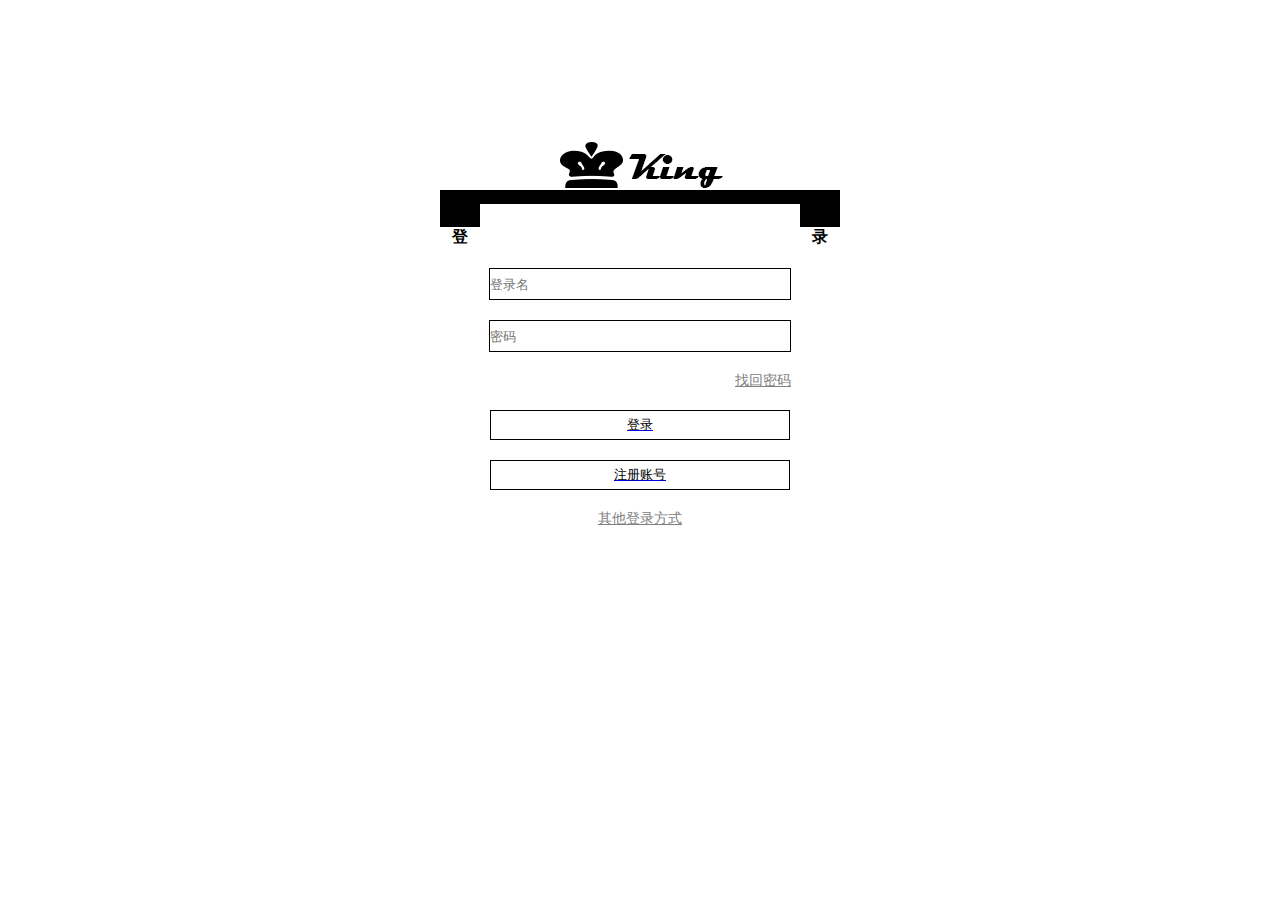
<file: King-login.html>
<!DOCTYPE html>
<html lang="en">
<head>
	<meta charset="utf-8">
	<title></title>
	<link rel="stylesheet" type="text/css" href="King-login.css">
</head>
<body>
	<div id="wrap">
		<div id="container">
				<a href="King.html"><img src="img/login-logo.png"></a>
			<div class="topic">
				<div class="topic-box"></div>
				<div class="topic-strip"></div>
				<div class="topic-box"></div>
			</div>
			<div class="topic-name">
					<p class="topic-name-left">登</p>
					<p class="topic-name-right">录</p>
			</div>
			<div class="login-box">
				<input type="text" placeholder="登录名">
				<input type="text" placeholder="密码">
				<p>找回密码</p>
				<a href="King.html"><input class="login-btn" type="button" value="登录"></a>
				<a href="King-reg.html"><input class="login-btn" type="button" value="注册账号"></a>
			</div>
			<p class="other-loginway-word">其他登录方式</p>
		</div>
	</div>
</body>
</html>
</file>
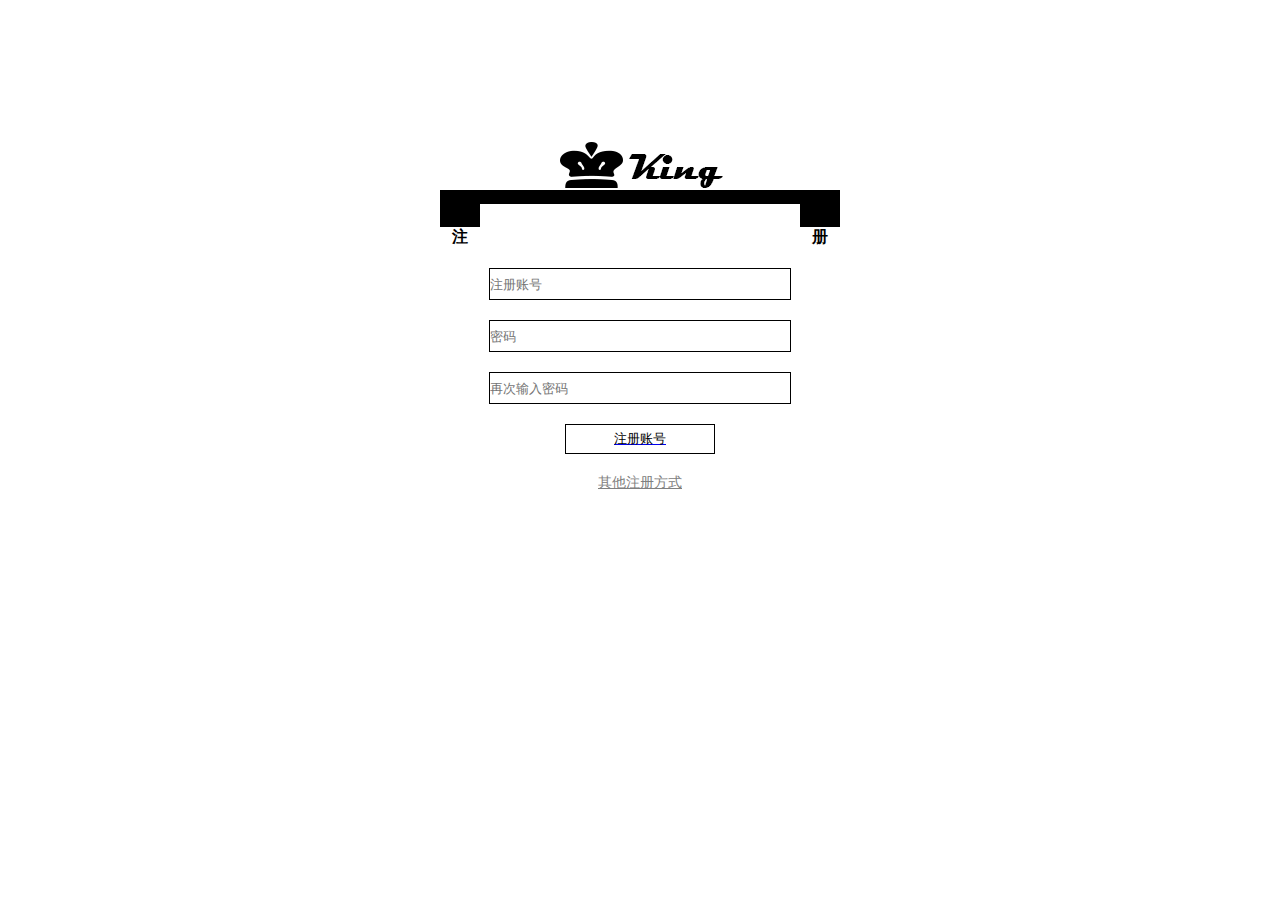
<file: King-reg.html>
<!DOCTYPE html>
<html lang="en">
<head>
	<meta charset="utf-8">
	<title></title>
	<link rel="stylesheet" type="text/css" href="King-reg.css">
</head>
<body>
	<div id="wrap">
		<div id="container">
				<a href="King.html"><img src="img/login-logo.png"></a>
			<div class="topic">
				<div class="topic-box"></div>
				<div class="topic-strip"></div>
				<div class="topic-box"></div>
			</div>
			<div class="topic-name">
					<p class="topic-name-left">注</p>
					<p class="topic-name-right">册</p>
			</div>
			<div class="login-box">
				<input type="text" placeholder="注册账号">
				<input type="text" placeholder="密码">
				<input type="text" placeholder="再次输入密码">
				<a href="King-login.html"><input class="login-btn" type="button" value="注册账号"></a>
			</div>
			<p class="other-loginway-word">其他注册方式</p>
		</div>
	</div>
</body>
</html>
</file>
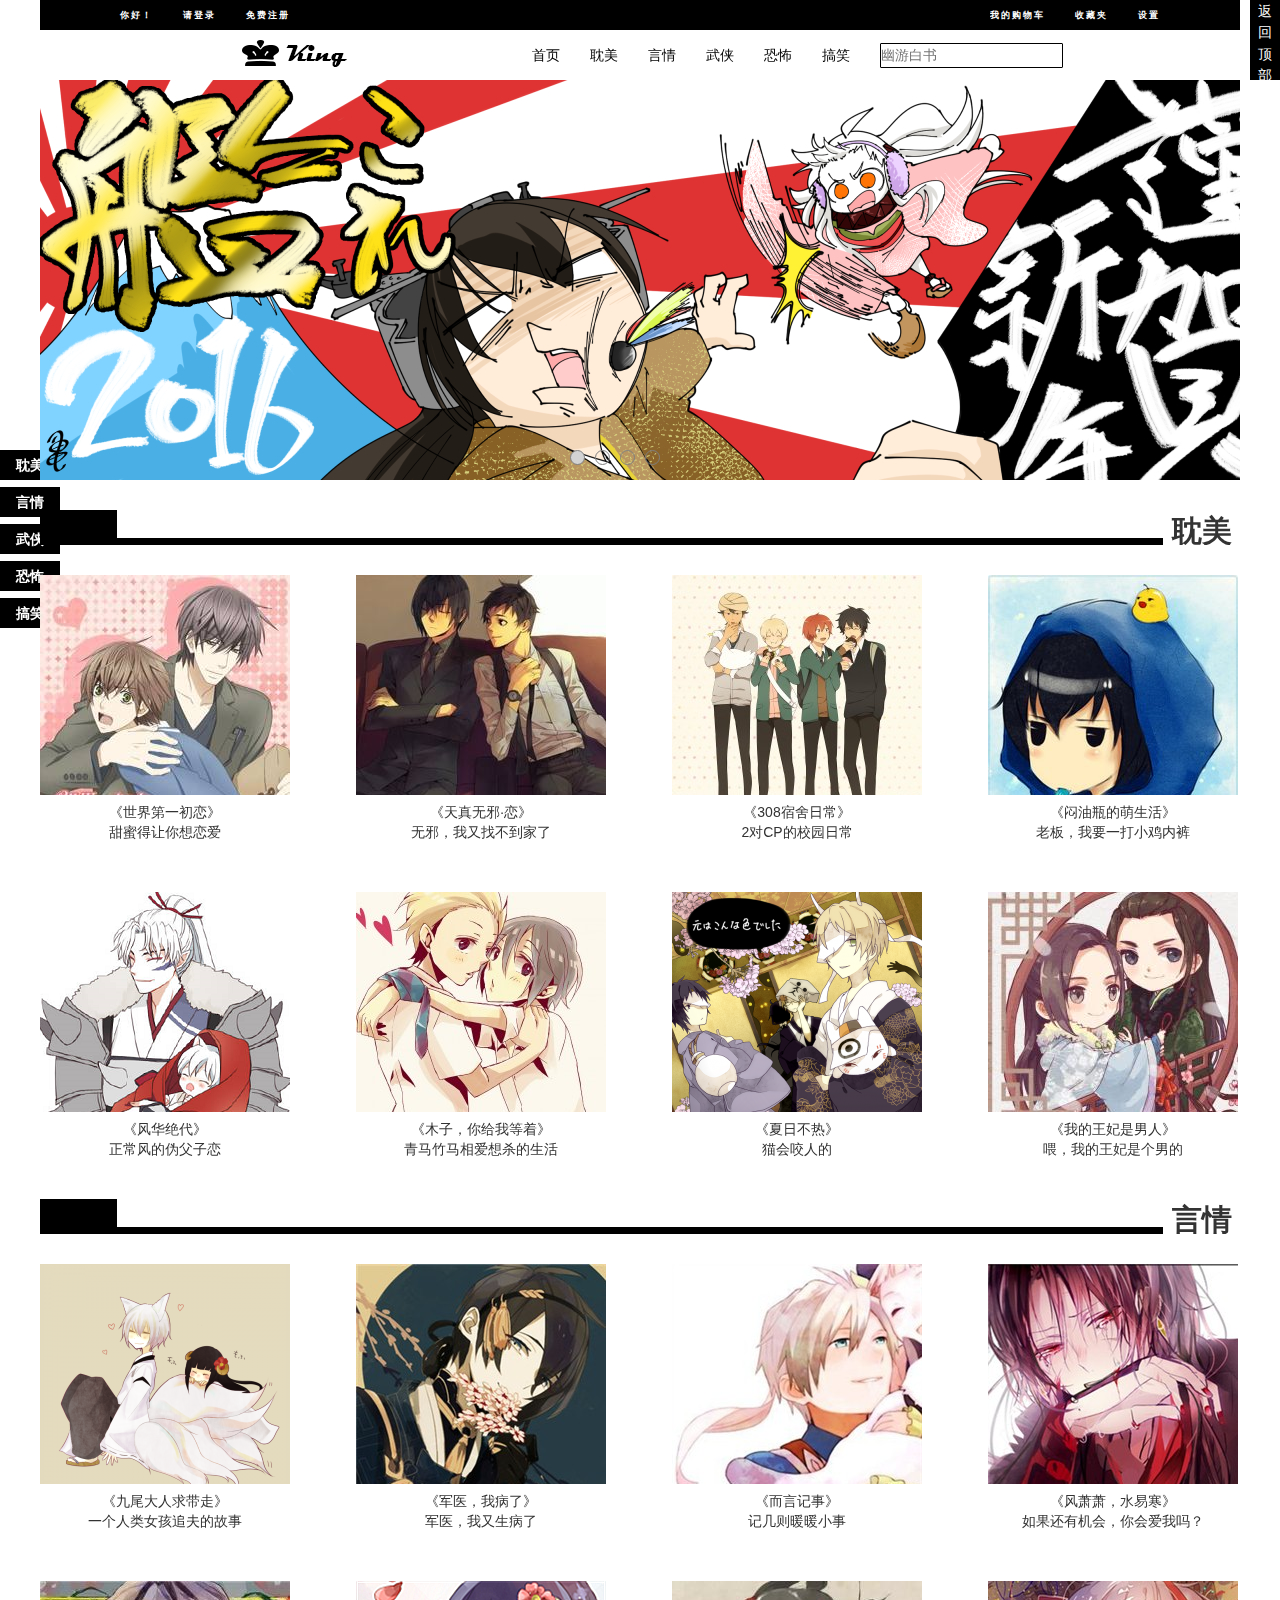
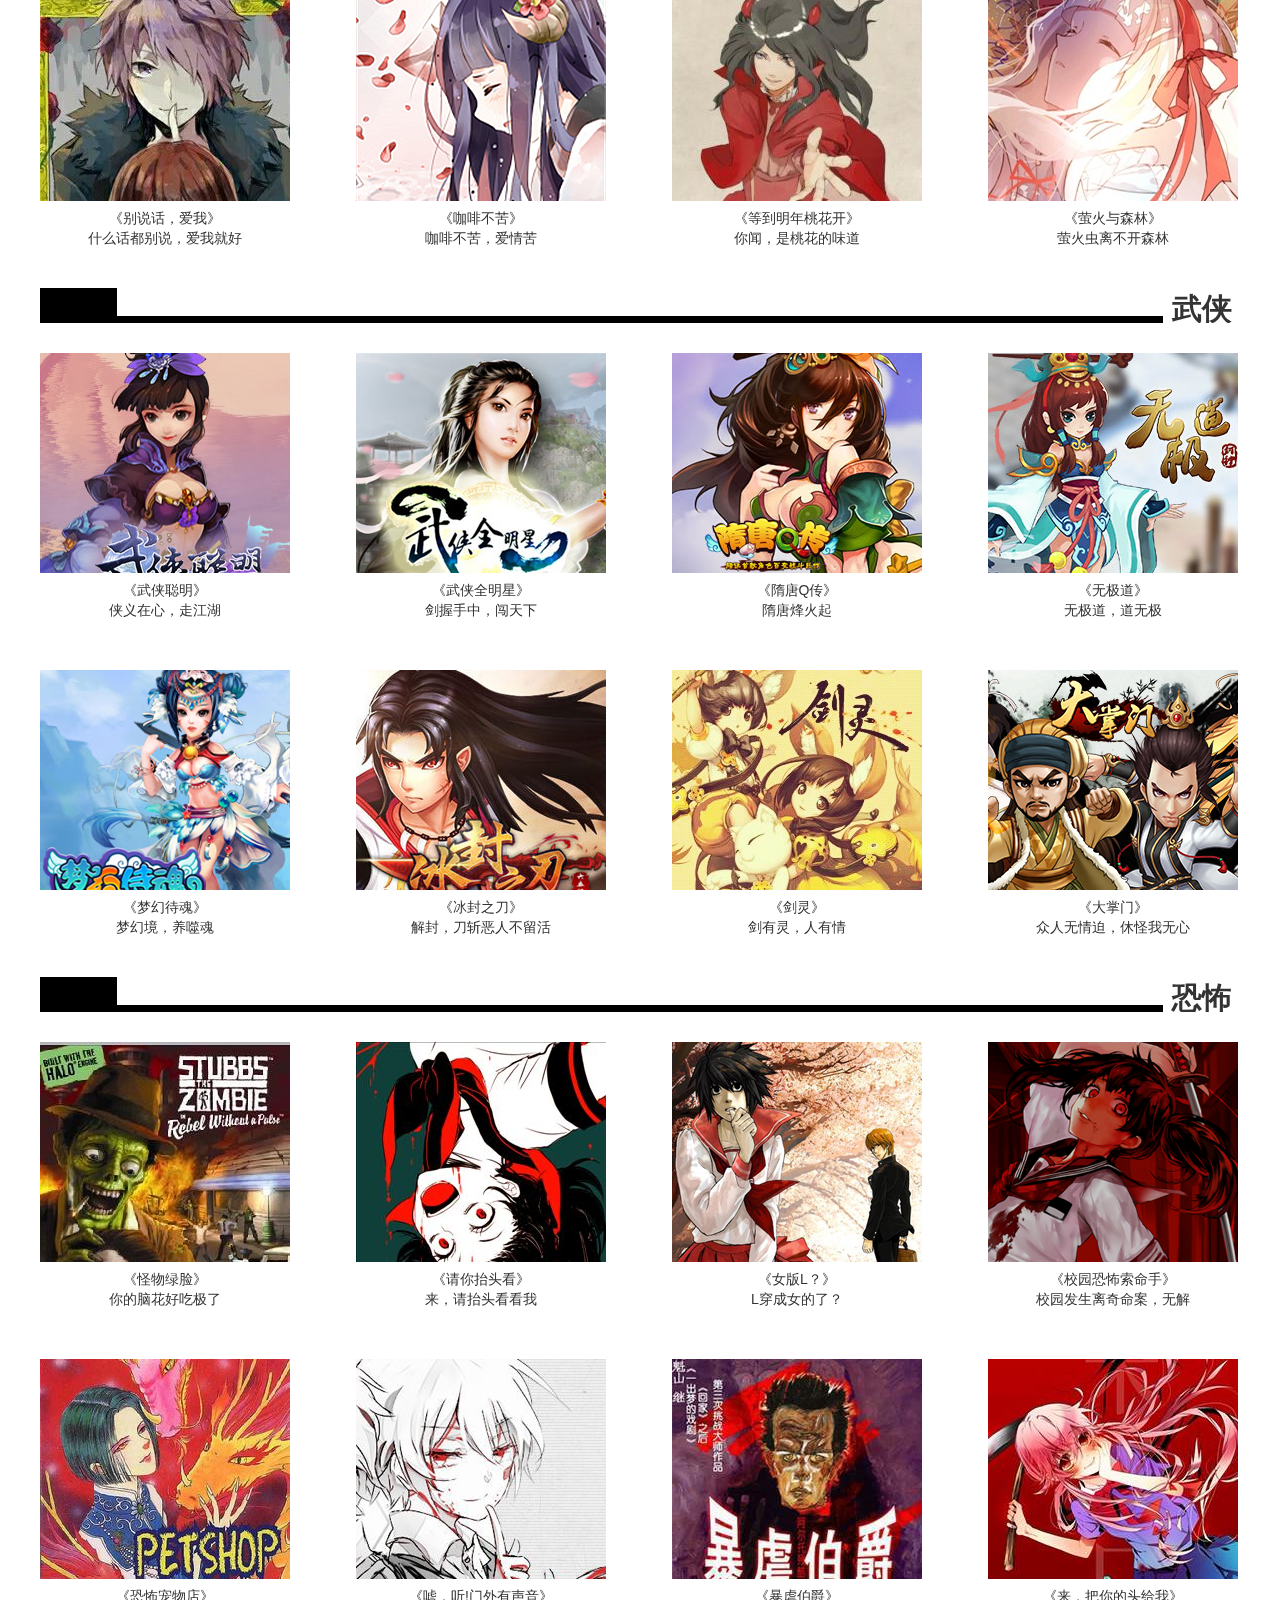
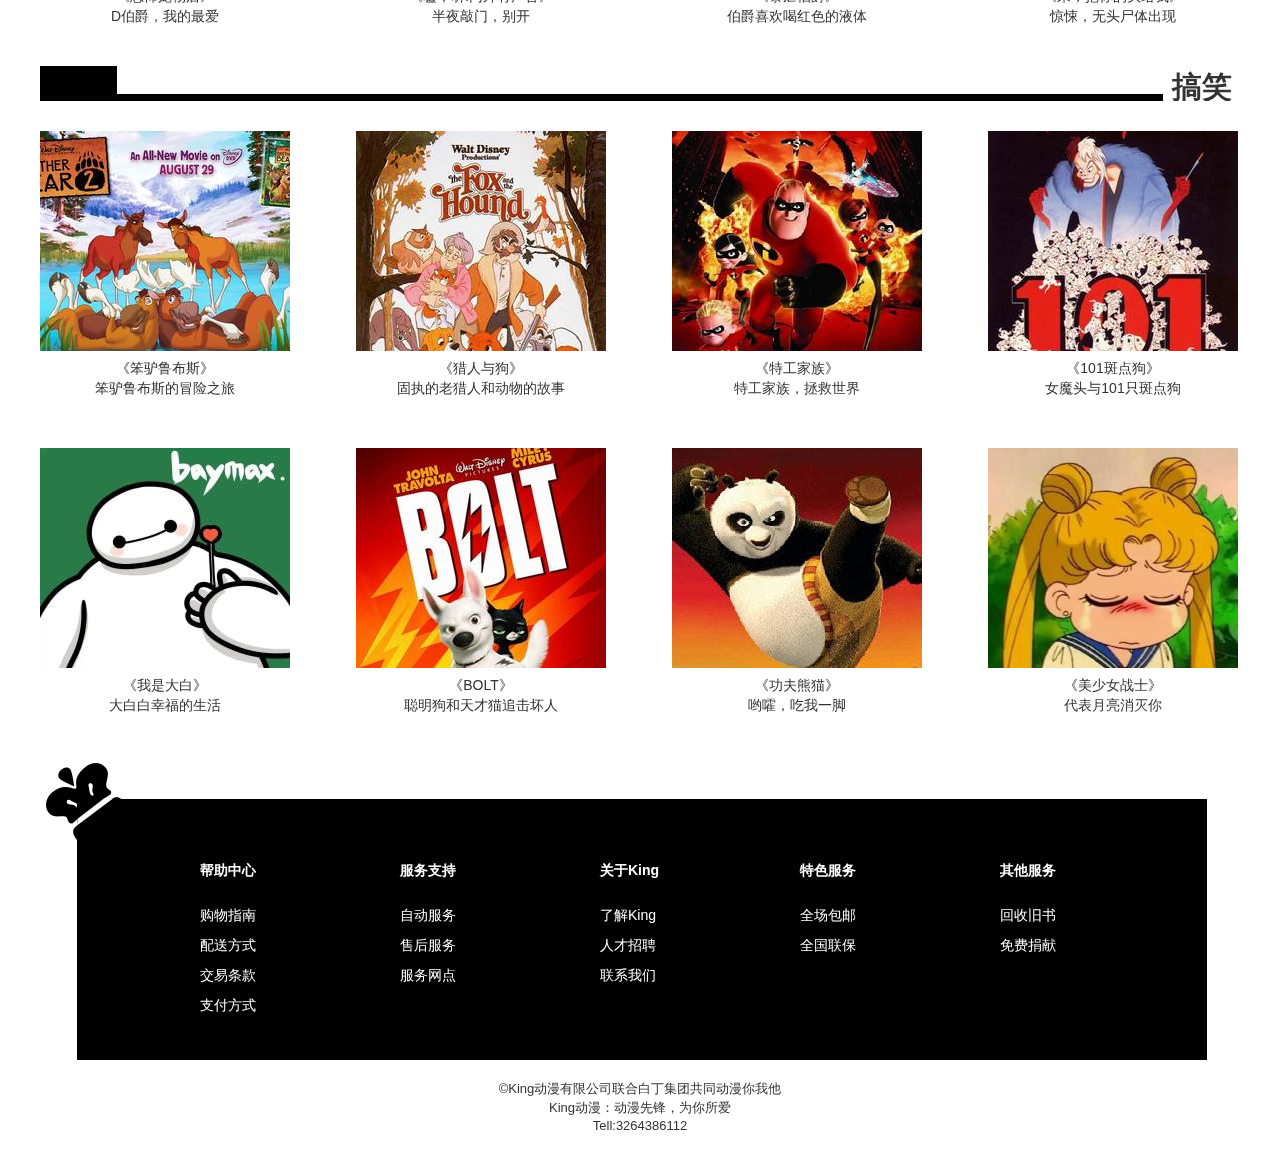
<file: King.html>
<!DOCTYPE html>
<html lang="en">
<head>
	<meta charset="utf-8">
	<title></title>
	<link rel="stylesheet" type="text/css" href="King.css">
	<link rel="stylesheet" type="text/css" href="css/bootstrap.min.css">
	<script type="text/javascript" src="js/jquery-1.11.2-min.js"></script>
	<script type="text/javascript" src="js/bootstrap.min.js"></script>
</head>
<body>
	<ul id="content">
		<li><a href="#1f" name="1f">耽美</a></li>
		<li><a href="#2f" name="2f">言情</a></li>
		<li><a href="#3f" name="3f">武侠</a></li>
		<li><a href="#4f" name="4f">恐怖</a></li>
		<li><a href="#5f" name="5f">搞笑</a></li>
	</ul>

	<div id="wrap">
		<header>
			<div id="nav">
				<ul class="nav-left">
					<li>你好！</li>
					<li><a href="King-login.html">请登录</a></li>
					<li><a href="King-reg.html">免费注册</a></li>
				</ul>
				<ul class="nav-right">
					<li>我的购物车</li>
					<li>收藏夹</li>
					<li>设置</li>
				</ul>
			</div>
		</header>
		<div id="container">
			<div class="classification">
				<img src="img/logo.png">
				<ul>
					<li><a href=" ">首页</a></li>
					<li><a href="#danmei" name="danmei">耽美</a></li>
					<li><a href="#yanqing" name="yanqing">言情</a></li>
					<li><a href="#wuxia" name="wuxia">武侠</a></li>
					<li><a href="#kongbu">恐怖</a></li>
					<li><a href="#gaoxiao">搞笑</a></li>
					<li><input type="text" placeholder="幽游白书"></li>
				</ul>
			</div>
			<div class="lubo">
				<ul>
					<li><img src="img/lubo.jpg" id="lunbo-img"></li>
				</ul>
				<dl>
					<dd class="changeBtn"></dd>
					<dd></dd>
					<dd></dd>
					<dd></dd>
				</dl>
			</div>
		<!-- 	耽美 -->
			<div class="theme" id="1f">
				<div class="theme-box"></div>
				<div class="theme-strip"></div>
				<div class="theme-theme" id="danmei">耽美</div>
			</div>
			<div class="goods">
				<img src="img/dm.jpg">
				<img class="goods-img" id="goods-img" src="img/dm1.jpg">
				<img class="goods-img" src="img/dm2.jpg">
				<img class="goods-img" src="img/dm3.jpg">
			</div>
			<div class="goods-detail">
				<ul>
					<li>
						<p>《世界第一初恋》<br/>
						甜蜜得让你想恋爱</p>
					</li>
					<li class="goods-detail-li">
						<p>《天真无邪·恋》<br/>
						无邪，我又找不到家了</p>
					</li>
					<li class="goods-detail-li">
						<p>《308宿舍日常》<br/>
						2对CP的校园日常</p>
					</li>
					<li class="goods-detail-li">
						<p>《闷油瓶的萌生活》<br/>
						老板，我要一打小鸡内裤</p>
					</li>
				</ul>
			</div>
			<div class="goods">
				<img src="img/dm4.jpg">
				<img class="goods-img" src="img/dm5.jpg">
				<img class="goods-img" src="img/dm6.jpg">
				<img class="goods-img" src="img/dm7.jpg">
			</div>
			<div class="goods-detail">
				<ul>
					<li>
						<p>《风华绝代》<br/>
						正常风的伪父子恋</p>
					</li>
					<li class="goods-detail-li">
						<p>《木子，你给我等着》<br/>
						青马竹马相爱想杀的生活</p>
					</li>
					<li class="goods-detail-li">
						<p>《夏日不热》<br/>
						猫会咬人的</p>
					</li>
					<li class="goods-detail-li">
						<p>《我的王妃是男人》<br/>
						喂，我的王妃是个男的</p>
					</li>
				</ul>
			</div>
			<!-- 言情 -->
			<div class="theme" id="2f">
				<div class="theme-box"></div>
				<div class="theme-strip"></div>
				<div class="theme-theme" id="yanqing">言情</div>
			</div>
			<div class="goods">
				<img src="img/yq.jpg">
				<img class="goods-img" src="img/yq1.jpg">
				<img class="goods-img" src="img/yq2.jpg">
				<img class="goods-img" src="img/yq3.jpg">
			</div>
			<div class="goods-detail">
				<ul>
					<li>
						<p>《九尾大人求带走》<br/>
						一个人类女孩追夫的故事</p>
					</li>
					<li class="goods-detail-li">
						<p>《军医，我病了》<br/>
						军医，我又生病了</p>
					</li>
					<li class="goods-detail-li">
						<p>《而言记事》<br/>
						记几则暖暖小事</p>
					</li>
					<li class="goods-detail-li">
						<p>《风萧萧，水易寒》<br/>
						如果还有机会，你会爱我吗？</p>
					</li>
				</ul>
			</div>
			<div class="goods">
				<img src="img/yq4.jpeg">
				<img class="goods-img" src="img/yq5.jpg">
				<img class="goods-img" src="img/yq6.jpg">
				<img class="goods-img" src="img/yq7.jpg">
			</div>
			<div class="goods-detail">
				<ul>
					<li>
						<p>《别说话，爱我》<br/>
						什么话都别说，爱我就好</p>
					</li>
					<li class="goods-detail-li">
						<p>《咖啡不苦》<br/>
						咖啡不苦，爱情苦</p>
					</li>
					<li class="goods-detail-li">
						<p>《等到明年桃花开》<br/>
						你闻，是桃花的味道</p>
					</li>
					<li class="goods-detail-li">
						<p>《萤火与森林》<br/>
						萤火虫离不开森林</p>
					</li>
				</ul>
			</div> 
	 		<!-- 武侠 -->
			<div class="theme" id="3f">
				<div class="theme-box"></div>
				<div class="theme-strip"></div>
				<div class="theme-theme" id="wuxia">武侠</div>
			</div>
			<div class="goods">
				<img src="img/wx.jpg">
				<img class="goods-img" src="img/wx1.jpg">
				<img class="goods-img" src="img/wx2.jpg">
				<img class="goods-img" src="img/wx3.jpg">
			</div>
			<div class="goods-detail">
				<ul>
					<li>
						<p>《武侠聪明》<br/>
						侠义在心，走江湖</p>
					</li>
					<li class="goods-detail-li">
						<p>《武侠全明星》<br/>
						剑握手中，闯天下</p>
					</li>
					<li class="goods-detail-li">
						<p>《隋唐Q传》<br/>
						隋唐烽火起</p>
					</li>
					<li class="goods-detail-li">
						<p>《无极道》<br/>
						无极道，道无极</p>
					</li>
				</ul>
			</div>
			<div class="goods">
				<img src="img/wx4.jpg">
				<img class="goods-img" src="img/wx5.jpg">
				<img class="goods-img" src="img/wx6.jpg">
				<img class="goods-img" src="img/wx7.jpg">
			</div>
			<div class="goods-detail">
				<ul>
					<li>
						<p>《梦幻待魂》<br/>
						梦幻境，养噬魂</p>
					</li>
					<li class="goods-detail-li">
						<p>《冰封之刀》<br/>
						解封，刀斩恶人不留活</p>
					</li>
					<li class="goods-detail-li">
						<p>《剑灵》<br/>
						剑有灵，人有情</p>
					</li>
					<li class="goods-detail-li">
						<p>《大掌门》<br/>
						众人无情迫，休怪我无心</p>
					</li>
				</ul>
			</div>
		<!-- 	恐怖 -->
			<div class="theme" id="4f">
				<div class="theme-box"></div>
				<div class="theme-strip"></div>
				<div class="theme-theme" id="kongbu">恐怖</div>
			</div>
			<div class="goods">
				<img src="img/kb.jpg">
				<img class="goods-img" src="img/kb1.jpg">
				<img class="goods-img" src="img/kb2.jpg">
				<img class="goods-img" src="img/kb3.jpg">
			</div>
			<div class="goods-detail">
				<ul>
					<li>
						<p>《怪物绿脸》<br/>
						你的脑花好吃极了</p>
					</li>
					<li class="goods-detail-li">
						<p>《请你抬头看》<br/>
						来，请抬头看看我</p>
					</li>
					<li class="goods-detail-li">
						<p>《女版L？》<br/>
						L穿成女的了？</p>
					</li>
					<li class="goods-detail-li">
						<p>《校园恐怖索命手》<br/>
						校园发生离奇命案，无解</p>
					</li>
				</ul>
			</div>
			<div class="goods">
				<img src="img/kb4.jpg">
				<img class="goods-img" src="img/kb5.png">
				<img class="goods-img" src="img/kb6.jpg">
				<img class="goods-img" src="img/kb7.jpg">
			</div>
			<div class="goods-detail">
				<ul>
					<li>
						<p>《恐怖宠物店》<br/>
						D伯爵，我的最爱</p>
					</li>
					<li class="goods-detail-li">
						<p>《嘘，听!门外有声音》<br/>
						半夜敲门，别开</p>
					</li>
					<li class="goods-detail-li">
						<p>《暴虐伯爵》<br/>
						伯爵喜欢喝红色的液体</p>
					</li>
					<li class="goods-detail-li">
						<p>《来，把你的头给我》<br/>
						惊悚，无头尸体出现</p>
					</li>
				</ul>
			</div>
			<!--搞笑-->			
			<div class="theme" id="5f">
				<div class="theme-box"></div>
				<div class="theme-strip"></div>
				<div class="theme-theme" id="gaoxiao">搞笑</div>
			</div>
			<div class="goods">
				<img src="img/gx.jpg">
				<img class="goods-img" src="img/gx1.jpg">
				<img class="goods-img" src="img/gx2.jpg">
				<img class="goods-img" src="img/gx3.jpg">
			</div>
			<div class="goods-detail">
				<ul>
					<li>
						<p>《笨驴鲁布斯》<br/>
						笨驴鲁布斯的冒险之旅</p>
					</li>
					<li class="goods-detail-li">
						<p>《猎人与狗》<br/>
						固执的老猎人和动物的故事</p>
					</li>
					<li class="goods-detail-li">
						<p>《特工家族》<br/>
						特工家族，拯救世界</p>
					</li>
					<li class="goods-detail-li">
						<p>《101斑点狗》<br/>
						女魔头与101只斑点狗</p>
					</li>
				</ul>
			</div>
			<div class="goods">
				<img src="img/gx4.jpg">
				<img class="goods-img" src="img/gx5.jpg">
				<img class="goods-img" src="img/gx6.jpg">
				<img class="goods-img" src="img/gx7.jpg">
			</div>
			<div class="goods-detail">
				<ul>
					<li>
						<p>《我是大白》<br/>
						大白白幸福的生活</p>
					</li>
					<li class="goods-detail-li">
						<p>《BOLT》<br/>
						聪明狗和天才猫追击坏人</p>
					</li>
					<li class="goods-detail-li">
						<p>《功夫熊猫》<br/>
						哟嚯，吃我一脚</p>
					</li>
					<li class="goods-detail-li">
						<p>《美少女战士》<br/>
						代表月亮消灭你</p>
					</li>
				</ul>
			</div>
		</div>
		<footer>
			<ul class="footer-nav-0">
				<li class="footer-nav-name">帮助中心</li>
				<li>购物指南</li>
				<li>配送方式</li>
				<li>交易条款</li>
				<li>支付方式</li>
			</ul>
			<ul class="footer-nav-1">
				<li class="footer-nav-name">服务支持</li>
				<li>自动服务</li>
				<li>售后服务</li>
				<li>服务网点</li>
			</ul>
			<ul class="footer-nav-2">
				<li class="footer-nav-name">关于King</li>
				<li>了解King</li>
				<li>人才招聘</li>
				<li>联系我们</li>
			</ul>
			<ul class="footer-nav-3">
				<li class="footer-nav-name">特色服务</li>
				<li>全场包邮</li>
				<li>全国联保</li>
			</ul>
			<ul class="footer-nav-4">
				<li class="footer-nav-name">其他服务</li>
				<li>回收旧书</li>
				<li>免费捐献</li>
			</ul>
		</footer>
		<div class="page-foot">
			<p>
				&copy;King动漫有限公司联合白丁集团共同动漫你我他<br/>
				King动漫：动漫先锋，为你所爱<br/>
				Tell:3264386112
			</p>
		</div>
	</div>
	<div id="move-return"><a href="#nav" name="nav">返<br/>回<br/>顶<br/>部</a></div>
</body>
<script type="text/javascript" src="King.js"></script>
</html>
</file>
<file: King-login.css>
*{
	margin: 0;
	padding: 0;
}
#wrap{
	width: 1200px;
	margin: 0 auto;
}
#container{
	padding:140px 0;
	width: 400px;
	margin: 0 auto;
}
#container img{
	display: block;
	margin: 0 auto;
}
.topic{
	width: 400px;
	height: 37px;
	margin: 0 auto;
	overflow: hidden;
}
.topic-box{
	width: 40px;
	background-color: black;
	height: 37px;
	float: left;
}
.topic-strip{
	width: 320px;
	float: left;
	height: 14px;
	background-color: black;
}
.topic-name{
	overflow: hidden;
	width: 400px;
	margin: 0 auto;
	font-weight: bold;
}
.topic-name-left{
	float: left;
	margin-left: 12px;
}
.topic-name-right{
	float: right;
	margin-right: 12px;
}
.login-box input{
	display: block;
	height: 30px;
	width: 300px;
	margin: 0 auto;
	margin-top: 20px;
	border: 1px solid black;
	outline: none;
}
.login-box p{
	text-decoration: underline;
	font-size: 14px;
	margin-top: 20px;
	margin-left: 295px;
	cursor: pointer;
	color: grey;
}
.login-box p:hover{
	color:black;
}
.login-btn{
	cursor: pointer;
	background-color: white;
}
.login-btn:hover{
	background-color: black;
	color:white;
}
/*------------*/
.other-loginway-word{
	margin-top: 20px;
	text-align: center;
	font-size: 14px;
	cursor: pointer;
	text-decoration: underline;
	color: grey;
}
.other-loginway-word:hover{
	color: black;
}
</file>
<file: King-reg.css>
*{
	margin: 0;
	padding: 0;
}
#wrap{
	width: 1200px;
	margin: 0 auto;
}
#container{
	padding:140px 0;
	width: 400px;
	margin: 0 auto;
}
#container img{
	display: block;
	margin: 0 auto;
}
.topic{
	width: 400px;
	height: 37px;
	margin: 0 auto;
	overflow: hidden;
}
.topic-box{
	width: 40px;
	background-color: black;
	height: 37px;
	float: left;
}
.topic-strip{
	width: 320px;
	float: left;
	height: 14px;
	background-color: black;
}
.topic-name{
	overflow: hidden;
	width: 400px;
	margin: 0 auto;
	font-weight: bold;
}
.topic-name-left{
	float: left;
	margin-left: 12px;
}
.topic-name-right{
	float: right;
	margin-right: 12px;
}
.login-box input{
	display: block;
	height: 30px;
	width: 300px;
	margin: 0 auto;
	margin-top: 20px;
	border: 1px solid black;
	outline: none;
}
.login-box p{
	text-decoration: underline;
	font-size: 14px;
	margin-top: 20px;
	margin-left: 295px;
	cursor: pointer;
	color: grey;
}
.login-box p:hover{
	color:black;
}
.login-box .login-btn{
	width: 150px;
	cursor: pointer;
	background-color: white;
}
.login-btn:hover{
	background-color: black;
	color:white;
}
/*------------*/
.other-loginway-word{
	margin-top: 20px;
	text-align: center;
	font-size: 14px;
	cursor: pointer;
	text-decoration: underline;
	color: grey;
}
.other-loginway-word:hover{
	color: black;
}
</file>
<file: King.css>
*{
	margin: 0;
	padding: 0;
}
#content{
	list-style: none;
	margin:0;
	padding:0;
	float: left;
	position:fixed;
	top:50%;
	left:0;
}
#content li{
	width: 60px;
	height:30px;
	text-align:center;
	background:black;
	margin-bottom:7px;
	line-height: 30px;
}
#content li a{
	color:white;
	text-decoration: none;
	font-weight: bold;
}
#content li .contactive{
	color:black;
	background:white;
	border:1px solid black;
	display: block;
}
#wrap{
	width: 1200px;
	float: left;
	position: absolute;
	left: 0;
	top: 0;
	right: 0;
	margin: 0 auto;
}
#move-return{
	height: 80px;
	width: 30px;
	background-color: black;
	float: right;
	position: absolute;
	right: 0;
	text-align: center;
}
#move-return a{
	text-decoration: none;
	color: white;
	vertical-align: middle;
}
#nav{
	height: 30px;
	background-color:black;
	overflow: hidden;
	font-size: xx-small;
}
.nav-left{
	overflow: hidden;
	float: left;
	list-style: none;
	vertical-align: middle;
	margin-left: 50px;
}
.nav-left li a{
	color: white;
	text-decoration: none;
}
.nav-left li a:hover{
	color:orange;
}
.nav-left li, .nav-right li{
	float: left;
	color: white;
	font-weight: bold;
	height: 30px;
	line-height: 30px;
	cursor:pointer;
	letter-spacing:2px;
}
.nav-left li:hover, .nav-right li:hover{
	color: orange;
}
.nav-left li{
	margin-left: 30px;
}
.nav-right li{
	margin-right: 30px;
}
.nav-right{
	overflow: hidden;
	float: right;
	list-style: none;
	margin-right: 50px;
}
/*-----内容------*/
.classification{
	overflow: hidden;
	height: 50px;
}
.classification img{
	display: block;
	margin-left: 177px;
	float: left;
	margin-top: 7px;
	cursor: pointer;
}
.classification ul{
	overflow: hidden;
	float: right;
	font-size:14px;
	margin-right: 147px;
}
.classification ul li{
	float: left;
	list-style: none;
	height: 50px;
	line-height: 50px;
	margin-right: 30px;
	cursor: pointer;
}
.classification ul li a{
	text-decoration: none;
	color: black;
}
.classification ul a:hover{
	color: orange;
}
.classification ul li input{
	outline: none;
	border: 1px solid black;
	border-radius: 1px;
	height: 25px;
	line-height: 25px;
}
.lubo{
	width: 1200px;
	height: 400px;
	overflow: hidden;
	position: relative;
}
.lubo ul{
	list-style-type: none;
	margin: 0;
	padding: 0;
	position: absolute;
	top: 0;
	left: 0;
	z-index: 2;
}
.lubo img{
	display: block;
}
.lubo dl{
	width: 120px;
	height: 20px;
	position: absolute;
	top: 370px;
	left: 520px;
	z-index: 3;
}
.lubo dl dd{
	width: 15px;
	height: 15px;
	border-radius: 15px;
	float: left;
	margin-left: 10px;
	cursor: pointer;
	border: 1px solid grey;
}
.changeBtn{
	background-color:lightgrey;
}
.theme{
	height: 35px;
	margin-top: 30px;
	overflow: hidden;
}
.theme-box{
	height: 35px;
	width: 77px;
	background-color:black;
	float: left;
}
.theme-strip{
	height: 7px;
	width: 1046px;
	background-color: black;
	float: left;
	margin-top: 28px;
}
.theme-theme{
	float: left;
	width: 77px;
	text-align: center;
	height: 35px;
	font-size: 30px;
	font-weight: bold;
}
/*---商品----*/
.goods{
	height: 250px;
	width: 1200px;
	overflow: hidden;
}
.goods img{
	display: block;
	float: left;
	margin-top:30px;
	cursor:pointer;
}
.goods img:hover{
	opacity: 0.6;
}
.goods-img,.goods-detail-li{
	margin-left: 66px; 
}

/*------商品详情----*/

.goods-detail ul{
	list-style-type: none;
	overflow: hidden;
}
.goods-detail ul li{
	float: left;
	width: 250px;
	text-align: center;
}
.goods-detail ul li p{
	margin-top: 7px;
	font-size: 14px;
	cursor: pointer;
	line-height: 20px;
}
.goods-detail ul li p:hover{
	color: red;
	font-weight: bold;
}
/*--尾部---*/
footer{
	width: 1200px;
	height: 300px;
	margin: 35px 0 0 0;
	overflow: hidden;
	background-image: url(img/footer.png);
	position: relative;
}
footer img{
	display: block;
	border: 1px solid red;
}
.footer-nav-0,.footer-nav-1,.footer-nav-2,.footer-nav-3,.footer-nav-4{
	list-style: none;
	float: left;
	color: white;
}
.footer-nav-0{
	position: absolute;
	top: 90px;
	left: 160px;
}
.footer-nav-1{
	position: absolute;
	top: 90px;
	left: 360px;
}
.footer-nav-2{
	position: absolute;
	top: 90px;
	left: 560px;
}
.footer-nav-3{
	position: absolute;
	top: 90px;
	left: 760px;
}
.footer-nav-4{
	position: absolute;
	top: 90px;
	left: 960px;
}
.footer-nav-name{
	margin-bottom: 25px;
	font-weight: bold;
	font-size: 16px;
}
.footer-nav-0 li,.footer-nav-1 li,.footer-nav-2 li,.footer-nav-3 li,.footer-nav-4 li{
	margin-top: 10px;
	font-size: 14px;
	cursor: pointer;
}
footer ul li:hover{
	color: orange;
}
.page-foot p{
	padding: 20px 0;
	font-size: small;
	text-align: center;
}
</file>
